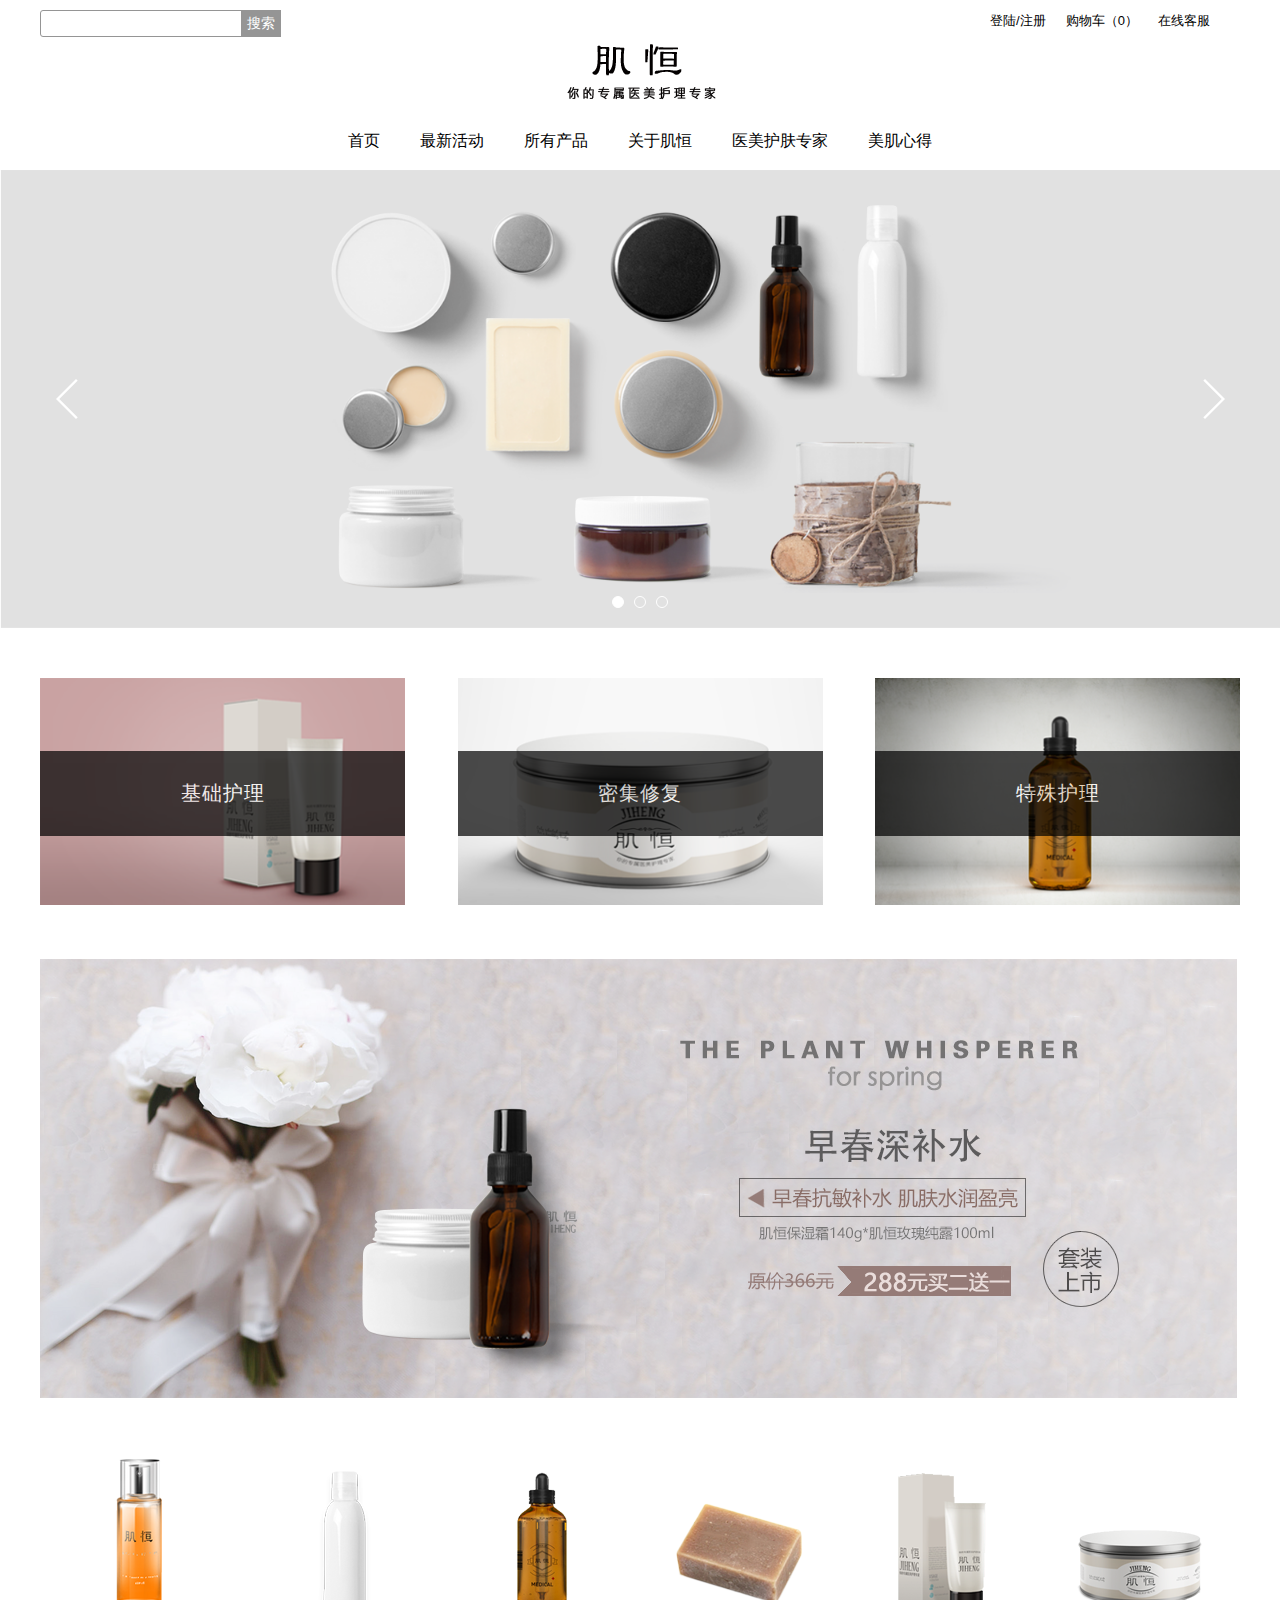
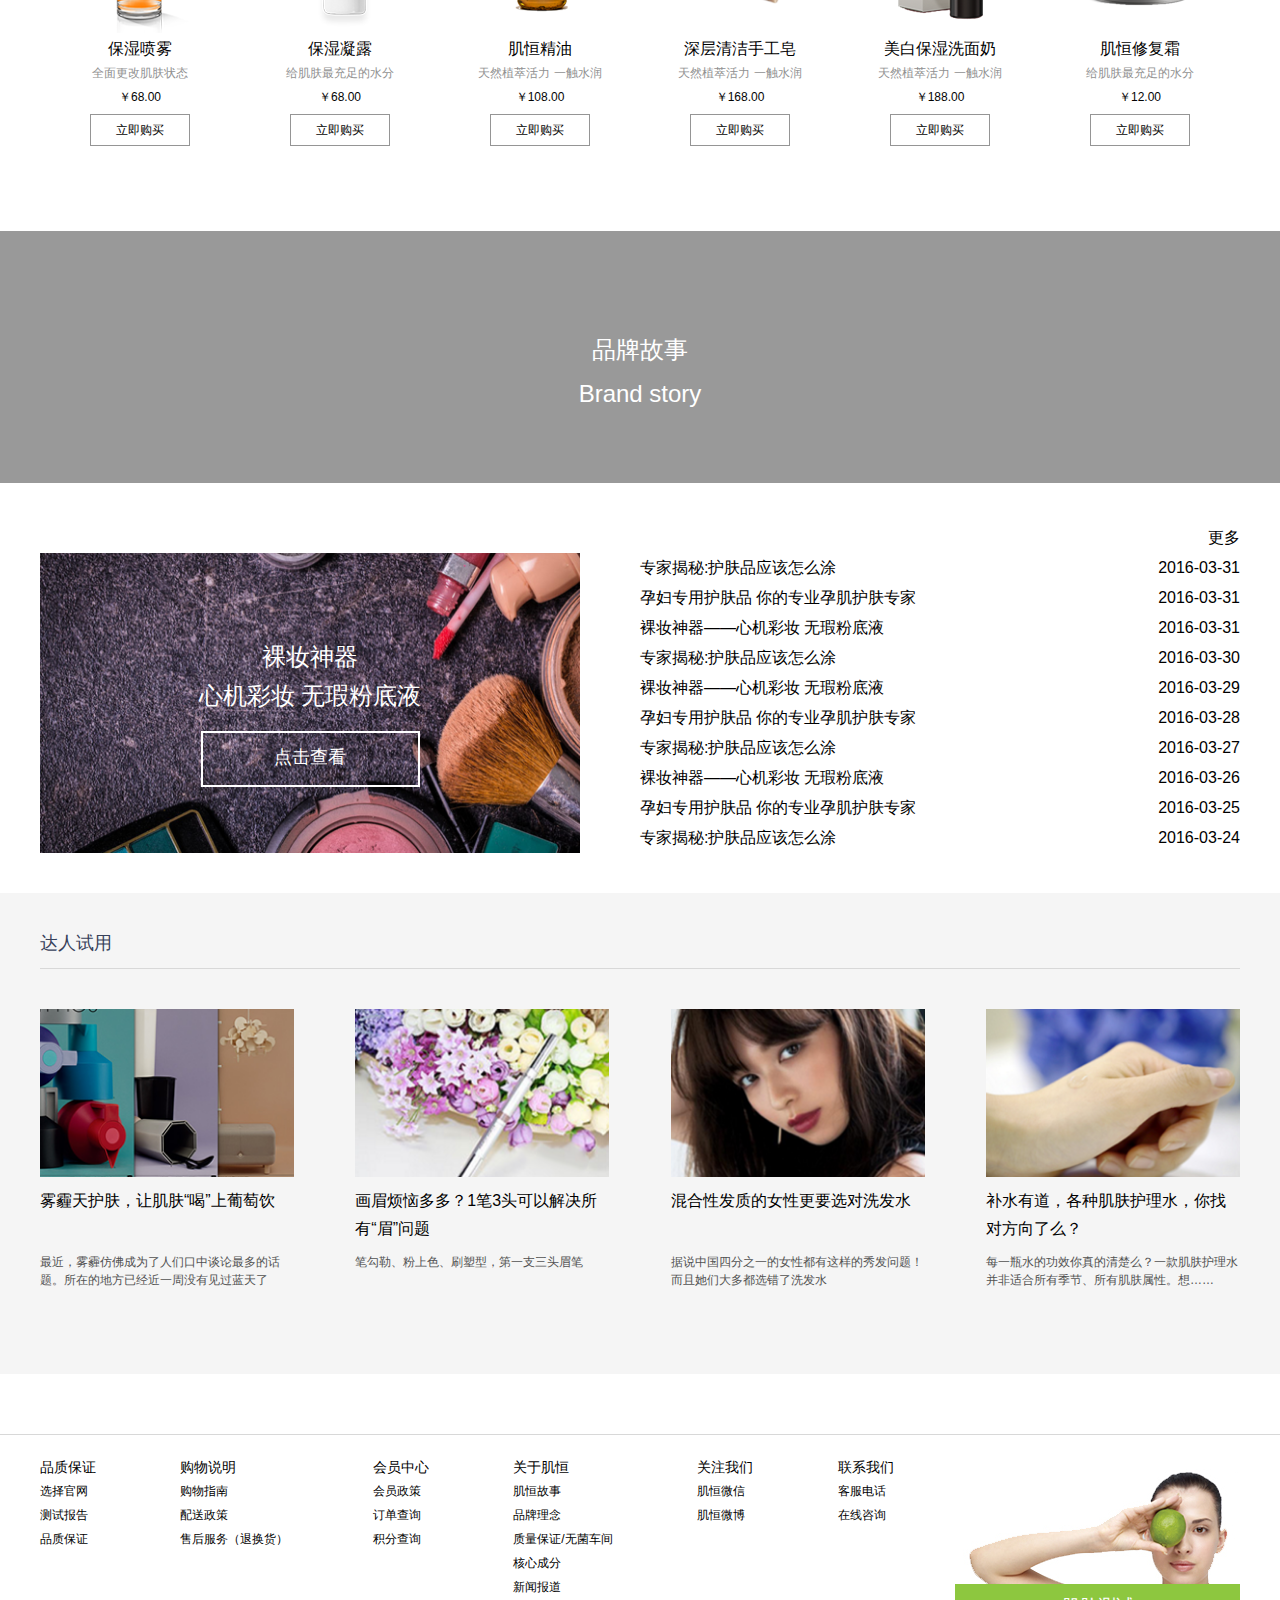
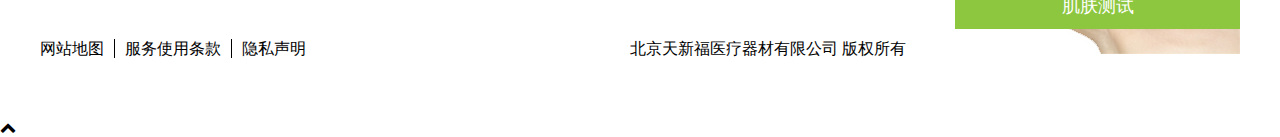
<file: jiheng/index.html>
﻿<!DOCTYPE html>
<html lang="zh-cmn-hans">
	<head>
		<meta charset="UTF-8">
		<meta name="keywords" content="">
		<meta name="description" content="">
		<title>肌恒</title>
		<link rel="icon" href="./favicon.ico">
		<link rel="stylesheet" href="normalize.css">
		<link rel="stylesheet" href="index.css">
		<link rel="stylesheet" href="../font-awesome-4.7.0/css/font-awesome.min.css">
	</head>
	<body>
		<!--header-->
		<header>
			<div class="w1200">
				<div class="head_t clearfix">
					<div class="head_tl fl">
						<input type="text"><button>搜索</button>
					</div>
					<div class="head_tr fr">
						<span>登陆/注册</span><span>购物车（0）</span><span>在线客服</span>
					</div>
				</div>
				<!--logo-->
				<div class="head_m">
					<a><img src="./img/logo.png"></a>
				</div>
				<!--导航栏-->
				<div class="head_b">
					<nav>
						<ul class="clearfix">
							<li class="fl"><a>首页</a></li>
							<li class="fl"><a>最新活动</a></li>
							<li class="fl"><a>所有产品</a></li>
							<li class="fl"><a>关于肌恒</a></li>
							<li class="fl"><a>医美护肤专家</a></li>
							<li class="fl"><a>美肌心得</a></li>
						</ul>
					</nav>
				</div>
			</div>
			<!--下拉菜单1-->
			<div class="head_act" id="act">
				<div class="head_act_main" id="act_main">
					<dl class="fl">
						<dt>我是最新活动</dt>
						<dd>我是最新活动</dd>
						<dd>我是最新活动</dd>
						<dd>我是最新活动</dd>
						<dd>我是最新活动</dd>
						<dd>我是最新活动</dd>
						<dd>我是最新活动</dd>
						<dd>我是最新活动</dd>
					</dl>
					<dl class="fl">
						<dt>我是最新活动</dt>
						<dd>我是最新活动</dd>
						<dd>我是最新活动</dd>
						<dd>我是最新活动</dd>
						<dd>我是最新活动</dd>
						<dd>我是最新活动</dd>
						<dd>我是最新活动</dd>
						<dd>我是最新活动</dd>
					</dl>
					<dl class="fl">
						<dt>我是最新活动</dt>
						<dd>我是最新活动</dd>
						<dd>我是最新活动</dd>
						<dd>我是最新活动</dd>
						<dd>我是最新活动</dd>
						<dd>我是最新活动</dd>
						<dd>我是最新活动</dd>
						<dd>我是最新活动</dd>
					</dl>
				</div>
			</div>
			<!--下拉菜单2-->
			<div class="head_act" id="pro">
				<div class="head_act_main " id="pro_main">
					<dl class="fl">
						<dt>我是所有产品</dt>
						<dd>我是所有产品</dd>
						<dd>我是所有产品</dd>
						<dd>我是所有产品</dd>
						<dd>我是所有产品</dd>
						<dd>我是所有产品</dd>
						<dd>我是所有产品</dd>
						<dd>我是所有产品</dd>
					</dl>
					<dl class="fl">
						<dt>我是所有产品</dt>
						<dd>我是所有产品</dd>
						<dd>我是所有产品</dd>
						<dd>我是所有产品</dd>
						<dd>我是所有产品</dd>
						<dd>我是所有产品</dd>
						<dd>我是所有产品</dd>
						<dd>我是所有产品</dd>
					</dl>
					<dl class="fl">
						<dt>我是所有产品</dt>
						<dd>我是所有产品</dd>
						<dd>我是所有产品</dd>
						<dd>我是所有产品</dd>
						<dd>我是所有产品</dd>
						<dd>我是所有产品</dd>
						<dd>我是所有产品</dd>
						<dd>我是所有产品</dd>
					</dl>
				</div>
			</div>
		</header>
		
		<!--主体-->
		<section class="section_1">
			<div class="s1_mainImg">
				<div class="brace"><img src="./img/banner.png"></div>
				<!--轮播图-->
				<ul class="alternate">
					<li class="opacity"><a><img src="./img/banner.png"></a></li>
					<li class=""><a><img src="./img/22.jpg"></a></li>
					<li class=""><a><img src="./img/33.jpg"></a></li>
				</ul>
				<!--轮播切换组件-->
				<a id="s1_previous"></a>
				<a id="s1_next"></a>
				<ul class="s1_change">
					<li class="back_fff"></li>
					<li class=""></li>
					<li class=""></li>
				</ul>
			</div>
		</section>
		
		<section class="section_2">
			<div class="w1200 s2_con">
				<div class="s2_t">
					<ul class="f_sb">
						<li><img src="./img/img-1.png"><!--遮罩--><div class="s2_shade"><a>基础护理</a></div></li>
						<li><img src="./img/img-2.png"><!--遮罩--><div class="s2_shade"><a>密集修复</a></div></li>
						<li><img src="./img/img-3.png"><!--遮罩--><div class="s2_shade"><a>特殊护理</a></div></li>
					</ul>
				</div>
				<div class="s2_m">
					<a><img src="./img/img-main.png"></a>
				</div>
				<div class="s2_b">
					<ul class="f_sb">
						<li><img src="./img/prdt-1.png"><h1>保湿喷雾</h1><h2>全面更改肌肤状态</h2><h3>￥68.00</h3><div><a>立即购买</a></div></li>
						<li><img src="./img/prdt-2.png"><h1>保湿凝露</h1><h2>给肌肤最充足的水分</h2><h3>￥68.00</h3><div><a>立即购买</a></div></li>
						<li><img src="./img/prdt-3.png"><h1>肌恒精油</h1><h2>天然植萃活力 一触水润</h2><h3>￥108.00</h3><div><a>立即购买</a></div></li>
						<li><img src="./img/prdt-4.png"><h1>深层清洁手工皂</h1><h2>天然植萃活力 一触水润</h2><h3>￥168.00</h3><div><a>立即购买</a></div></li>
						<li><img src="./img/prdt-5.png"><h1>美白保湿洗面奶</h1><h2>天然植萃活力 一触水润</h2><h3>￥188.00</h3><div><a>立即购买</a></div></li>
						<li><img src="./img/prdt-6.png"><h1>肌恒修复霜</h1><h2>给肌肤最充足的水分</h2><h3>￥12.00</h3><div><a>立即购买</a></div></li>
					</ul>
				</div>
			</div>
		</section>
		
		<section class="section_3">
			<div class="s3">
				<div class="s3_main">
					<h1>品牌故事</h1>
					<h2>Brand story</h2>
				</div>
			</div>
		</section>
		
		<section class="section_4">
			<div class="w1200 s4 clearfix">
				<div class="s4_l fl">
					<div class="s4_ll">
						<h1>裸妆神器</h1>
						<h1>心机彩妆 无瑕粉底液</h1>
						<div><a>点击查看</a></div>
					</div>
				</div>
				<div class="s4_r fr">
					<ul>
						<li><a></a><span>更多</span></li>
						<li><a>专家揭秘:护肤品应该怎么涂</a><span>2016-03-31</span></li>
						<li><a>孕妇专用护肤品 你的专业孕肌护肤专家</a><span>2016-03-31</span></li>
						<li><a>裸妆神器——心机彩妆 无瑕粉底液</a><span>2016-03-31</span></li>
						<li><a>专家揭秘:护肤品应该怎么涂</a><span>2016-03-30</span></li>
						<li><a>裸妆神器——心机彩妆 无瑕粉底液</a><span>2016-03-29</span></li>
						<li><a>孕妇专用护肤品 你的专业孕肌护肤专家</a><span>2016-03-28</span></li>
						<li><a>专家揭秘:护肤品应该怎么涂</a><span>2016-03-27</span></li>
						<li><a>裸妆神器——心机彩妆 无瑕粉底液</a><span>2016-03-26</span></li>
						<li><a>孕妇专用护肤品 你的专业孕肌护肤专家</a><span>2016-03-25</span></li>
						<li><a>专家揭秘:护肤品应该怎么涂</a><span>2016-03-24</span></li>
					</ul>
				</div>
			</div>
		</section>
		
		<section class="section_5">
			<div class="w1200">
				<div class="s5_t">达人试用</div>
				<div class="s5_b">
					<ul class="f_sb">
						<li><div><img src="./img/sub-img1.png"></div><h1>雾霾天护肤，让肌肤“喝”上葡萄饮</h1><p>最近，雾霾仿佛成为了人们口中谈论最多的话题。所在的地方已经近一周没有见过蓝天了</p></li>
						<li><div><img src="./img/sub-img2.png"></div><h1>画眉烦恼多多？1笔3头可以解决所有“眉”问题</h1><p>笔勾勒、粉上色、刷塑型，第一支三头眉笔</p></li>
						<li><div><img src="./img/sub-img3.png"></div><h1>混合性发质的女性更要选对洗发水</h1><p>据说中国四分之一的女性都有这样的秀发问题！而且她们大多都选错了洗发水</p></li>
						<li><div><img src="./img/sub-img4.png"></div><h1>补水有道，各种肌肤护理水，你找对方向了么？</h1><p>每一瓶水的功效你真的清楚么？一款肌肤护理水并非适合所有季节、所有肌肤属性。想……</p></li>
					</ul>
				</div>
			</div>
		</section>
		<!--主体结束-->
		
		<footer>
			<div class="w1200">
				<div class="foot_t">
					<dl>
						<dt>品质保证</dt>
						<dd>选择官网</dd>
						<dd>测试报告</dd>
						<dd>品质保证</dd>
					</dl>
					<dl>
						<dt>购物说明</dt>
						<dd>购物指南</dd>
						<dd>配送政策</dd>
						<dd>售后服务（退换货）</dd>
					</dl>
					<dl>
						<dt>会员中心</dt>
						<dd>会员政策</dd>
						<dd>订单查询</dd>
						<dd>积分查询</dd>
					</dl>
					<dl>
						<dt>关于肌恒</dt>
						<dd>肌恒故事</dd>
						<dd>品牌理念</dd>
						<dd>质量保证/无菌车间</dd>
						<dd>核心成分</dd>
						<dd>新闻报道</dd>
					</dl>
					<dl>
						<dt>关注我们</dt>
						<dd>肌恒微信</dd>
						<dd>肌恒微博</dd>					
					</dl>
					<dl>
						<dt>联系我们</dt>
						<dd>客服电话</dd>
						<dd>在线咨询</dd>				
					</dl>
				</div>		
				<div class="foot_b clearfix">
					<ul class="fl">
						<li>网站地图</li
						><li>服务使用条款</li
						><li>隐私声明</li>
					</ul>
					<p class="fr">北京天新福医疗器材有限公司 版权所有&nbsp;&nbsp;&nbsp;&nbsp;&nbsp;&nbsp;&nbsp;&nbsp;&nbsp;&nbsp;&nbsp;<a><img src="./img/ceshi.jpg"><span>肌肤测试</span></a></p>				
				</div>
			</div>
		</footer>
		<aside>
			<i class="fa fa-chevron-up">
		</aside>
	<script type="text/javascript" src="jquery-3.2.0.min.js"></script>
	<script type="text/javascript" src="index.js"></script>
	</body>
</html>
</file>
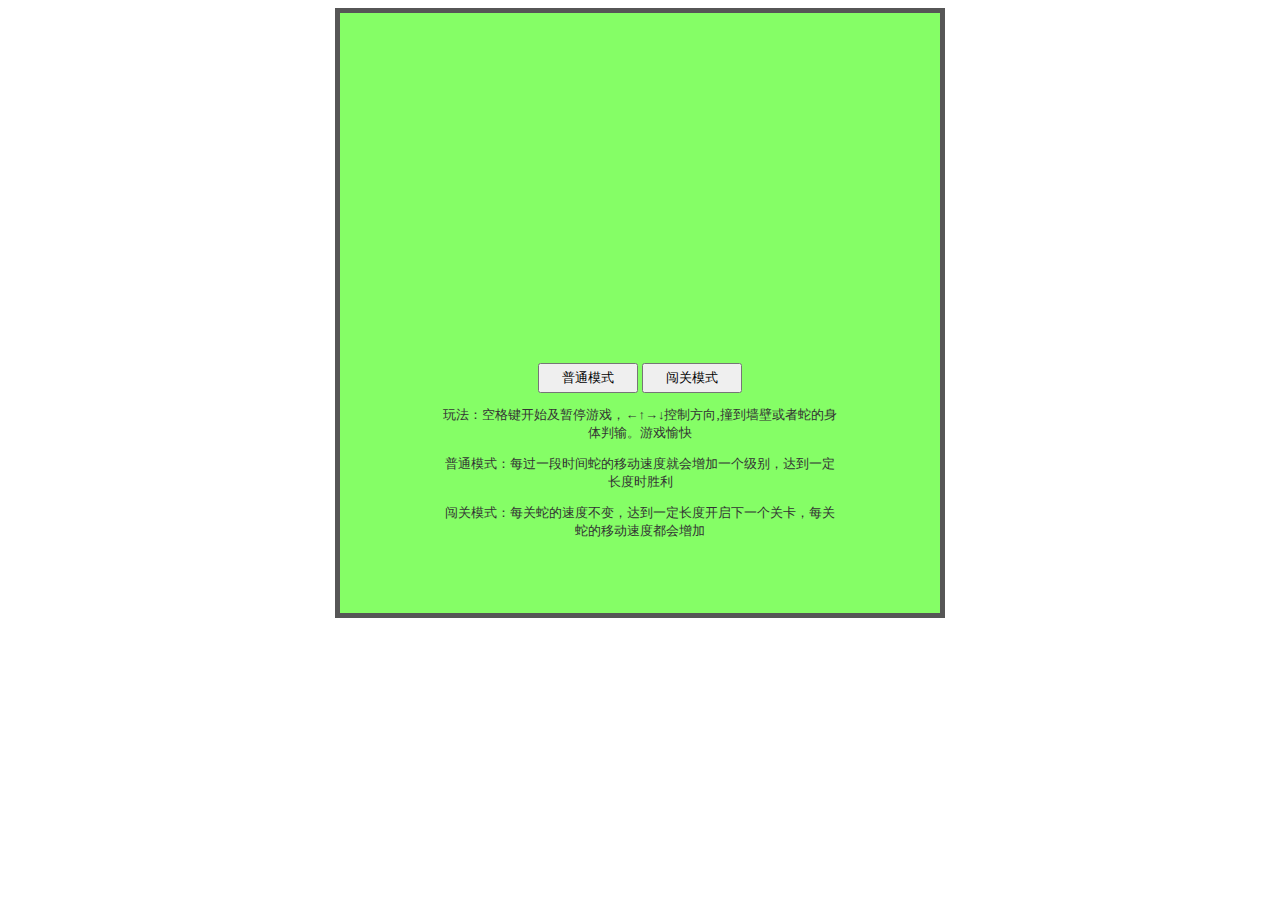
<file: snake/snake.html>
﻿<!DOCTYPE html>
<html lang="zh-cmn-hans">
	<head>
		<meta charset="UTF-8">
		<meta name="keywords" content="">
		<meta name="description" content="">
		<title>贪吃蛇</title>
		<link rel="icon" href="">
		<link rel="stylesheet" href="snake.css">
	</head>
	<body >
		<div class="w1200">
			<div class="main">
			<div id="trompt">
				<h1 id="mes"></h1>
				<button id="again">再来一局</button>
			</div>
			<div id="shade">
				<div class="part"> 
					<button id="normal">普通模式</button>
					<button id="next">闯关模式</button>
				</div>	
				<div class="tips">
					<p>玩法：空格键开始及暂停游戏，←↑→↓控制方向,撞到墙壁或者蛇的身体判输。游戏愉快</p>
				</div>
				<div class="tips">
					<p>普通模式：每过一段时间蛇的移动速度就会增加一个级别，达到一定长度时胜利</p>
				</div>
				<div class="tips">
					<p>闯关模式：每关蛇的速度不变，达到一定长度开启下一个关卡，每关蛇的移动速度都会增加</p>
				</div>
			</div>
				<canvas width="600px" height="600" id="snake_app"></canvas>
			</div>
		</div>
		<script type="text/javascript" src="snake.js"></script>
	</body>
</html>
</file>
<file: jiheng/index.css>
﻿
body{min-width:1262px;}
.w1200{width:1200px;margin:0 auto;}
img{width:100%}
.brace{width:100%;Z-index:-100;opacity:0;}
.back_fff{background:#fff}
.f_sb{width:100%;display:flex;justify-content:space-between;}
.opacity{opacity:1!important;}

/*header*/
header{position:relative;}
.head_t{margin-top:10px;}
.head_tl{position:relative;height:27px;width:241px;}
.head_tl input{border:1px solid #959595;height:25px;border-radius:3px;text-indent:12px;}
.head_tl button{width:40px;height:27px;background:#959595;color:#fff;font-size:14px;position:absolute;right:0;bottom:0;}
.head_tr{height:15px;width:250px;}
.head_tr span{padding-right:20px;font-size:13px;cursor:pointer;}
/*logo*/
.head_m{width:165px;margin:0 auto}

.head_b{position:relative;padding-top:20px;}
nav{margin:0 auto;width:624px;}
nav li a{padding: 0 20px 20px 20px;cursor:pointer;}
nav li:hover{color: #c36b00;}

/*下拉菜单*/
.head_act{background:rgba(255,255,255,0.5);position:absolute;left:0;top:158px;width:100%;height:0px;overflow:hidden;transition:height 0.2s linear;}
.head_act_main{width:536px;margin:0 auto;}
.head_act_main dl{width:148px;padding-left:30px;margin-top:30px;border-right:1px solid #c8c8c8;}
.head_act_main dl:last-child{border-right:none;}
.head_act_main dl dt{font-size: 15px;color: #000;padding-bottom: 12px;font-weight: bold;cursor:pointer;}
.head_act_main dl dt:hover{color: #c36b00;}
.head_act_main dl dd{font-size: 12px;color: #000;padding-bottom: 12px;cursor:pointer; }
.head_act_main dl dd:hover{color: #c36b00;}

/*section_1*/
.section_1,.s1_mainImg{width:100%;position:relative;font-size:0;}
.alternate li{position:absolute;top:0;left:0;opacity:0;transition:all 0.2s linear}
.s1_mainImg>a{position:absolute;width:80px;height:80px;display:block;top:50%;margin-top:-40px;cursor:pointer;}
/*轮播按钮*/
#s1_previous{background:url('./img/focus_handle.png') no-repeat;left:30px;background-position: 0px 0px;}
#s1_next{background:url('./img/focus_handle.png') no-repeat;right:30px;background-position: -80px 0px;}
#s1_previous:hover{background-position: 0px -80px;}
#s1_next:hover{background-position: -80px -80px;}
.s1_change{position:absolute;width:66px;left:50%;bottom:20px;margin-left:-33px;}
.s1_change li{cursor:pointer;float:left;width:10px;height:10px;margin:0 5px;border:1px #fff solid;border-radius: 50%;-webkit-border-radius: 50%;-moz-border-radius: 50%;-o-border-radius: 50%;-ms-border-radius: 50%;}

/*section_2*/
.s2_con{padding:50px 0;}
.s2_t li{width:365px;position:relative;}
.s2_shade{cursor:pointer;text-align:center;width:100%;height:85px;position:absolute;left:0;top:50%;margin-top:-42.5px;opacity:0.7;background:#000;}
.s2_t li a{font-size:20px;color:#fff;line-height:85px;letter-spacing:1px;}
/*伪元素实现遮罩动画效果*/
.s2_shade:after{Z-index:-1;content:'';position:absolute;transition:all 0.3s linear;width:0;height:100%;top:0;left:0;background:#f60}
.s2_shade:hover:after{width:100%;}

.s2_m,.s2_b{margin-top:50px;}
.s2_b li{padding:0 35px;width:130px;text-align:center;}
.s2_b li h1{line-height:24px;cursor:pointer}
.s2_b li h1:hover{color:#c36b00;}
.s2_b li h2{font-size:12px;color:#919191;line-height:24px;}
.s2_b li h3{font-size:12px;color:#030303;line-height:24px;}
.s2_b li div{height:30px;width:98px;margin:5px auto;border:1px #959595 solid;cursor:pointer;color:#000;position:relative;}
.s2_b li div:after{Z-index:-1;content:'';position:absolute;transition:all 0.2s linear;width:100%;height:0;top:0;left:0;background:#f60}
.s2_b li div:hover:after{height:100%;}
.s2_b li div a{font-size:12px;color:#030303;line-height:30px;height:30px;width:100%;text-align:center;transition:all 0.2s linear;}
.s2_b li div a:hover{color:#fff;}
.s2_b li img{position:relative;left:0;transition:all 0.2s linear;cursor:pointer;transform:scale(1,1)}
.s2_b li img:hover{left:-10px;transform:scale(1.01,1.01)}

/*section_3*/
/*配合background-attachment:fixed;background-size:cover;实现视差滚动*/
.section_3{width:100%;margin-top:30px;background:url(./img/bj.jpg);background-attachment:fixed;background-size:cover;}

.s3{height:252px;width:100%;position:relative;}
.s3_main{background:rgba(0,0,0,0.4);position:absolute;left:0;top:0;width:100%;height:100%;}
.s3_main h1{font-size:24px;color:#fff;text-align:center;margin:105px 0 15px;}
.s3_main h2{font-size:24px;color:#fff;text-align:center;}

/*section_4*/
.section_4{margin-top:40px;height:330px;}
.s4_l{width:540px;padding:30px 60px 0 0;}
.s4_ll{text-align:center;width:100%;height:220px;background:url(./img/img-main-2.png) no-repeat ;background-size:100% 100%;padding-top:80px}
.s4_ll h1{font-size: 24px;color: #fff;margin:10px 0;}
.s4_ll div{position:relative;border:2px solid #fff;width:215px;height:52px;text-align:center;margin:20px auto;cursor:pointer;transition:all 0.2s ease-in}
.s4_ll div:after{content:'';position:absolute;transition:all 0.2s linear;width:100%;height:0;top:0;left:0;background:#f60}
.s4_ll div:hover:after{height:100%;}
.s4_ll div:hover{border:2px solid #f63}
.s4_ll div a{font-size:18px;color:#fff;height:48px;line-height:48px;Z-index:10;position:relative;}
.s4_r ul:first-child span{cursor:pointer;}
.s4_r li{width:600px;height:30px;line-height:30px;}
.s4_r li a{cursor:pointer;}
.s4_r li a:hover{color:#c36b00;}
.s4_r span{display:inline-block;float:right;height:30px;line-height:30px;}

/*section_5*/
.section_5{background: #f5f5f5;padding: 25px 0 85px 0;margin-top:40px;}
.s5_t{height:50px;line-height:50px;border-bottom:1px solid #d8d8d8;font-size:18px;color:#37415a;}
.s5_b{margin-top:40px;}
.s5_b li{width:254px;}
.s5_b li div{width:254px;;height:177.63px;overflow:hidden;}
.s5_b li img{padding-bottom:10px;cursor:pointer;transition:all 0.2s ease-out;transform:scale(1,1)}
.s5_b li img:hover{transform:scale(1.2,1.2)}
.s5_b li h1{font-size:16px;color:#000;line-height:28px;padding-bottom:10px;height:56px;cursor:pointer;}
.s5_b li h1:hover{color:#c36b00;}
.s5_b li p{font-size:12px;color:#525252;line-height:18px;}

/*footer*/
footer{margin:60px 0 60px;border-top:1px solid #d8d8d8}
.foot_t dl{padding: 20px 80px 0 0;display:inline-block;vertical-align:top;}
.foot_t dl dt{font-size:14px;line-height:24px;font-weight:500;cursor:pointer;}
.foot_t dl dd{font-size:12px;line-height:24px;cursor:pointer}
.foot_b{margin-top:40px;}
.foot_b ul {width:300px;}
.foot_b p a{position:relative;width:285px;}
.foot_b p a span{cursor:pointer;display:inline-block;position:absolute;width:100%;line-height:45px;height:45px;background:#8dc73f;color:#fff;text-align:center;font-size:18px;bottom:25px;left:0}
.foot_b p a img{position:absolute;bottom:0;right:0;}
.foot_b li{padding:0 10px;border-left:1px solid #000;display:inline-block;}
.foot_b li:first-child{border-left:none;padding-left:0;}

aside{display:none;cursor:pointer;text-align:center;height:42px;width:42px;position:fixed;bottom: 20px;right: 20px;font-size: 36px;line-height: 100%;color: #FFF;background-color: #506a85;padding: 3px;-webkit-border-radius: 3px;-moz-border-radius: 3px;border-radius: 3px;opacity: .5;}
aside:hover{color:#1abb9c;background:#23527c;}
</file>
<file: snake/snake.css>
﻿.main{height:600px;width:600px;margin:0 auto;border:5px #565656 solid;position:relative}
#shade,#trompt{height:600px;width:600px;top:0;left:0;position:absolute;box-sizing:border-box;}
#shade{background:rgba(51,254,0,0.6);padding-top:350px;}
#trompt{background:rgba(255,255,255,0.6);padding-top:200px;display:none;text-align:center;}
#mes{font-variant:small-caps;}
.w1200{width:1200px;min-width:1200px;margin:0 auto;}
img{width:100%;}
button{width:100px;height:30px;cursor:pointer;}
.part{text-align:center;}
.tips{width:400px;text-align:center;color:#333;margin:0 auto;font-size:13px;position:relative;Z-index:10;}
</file>
